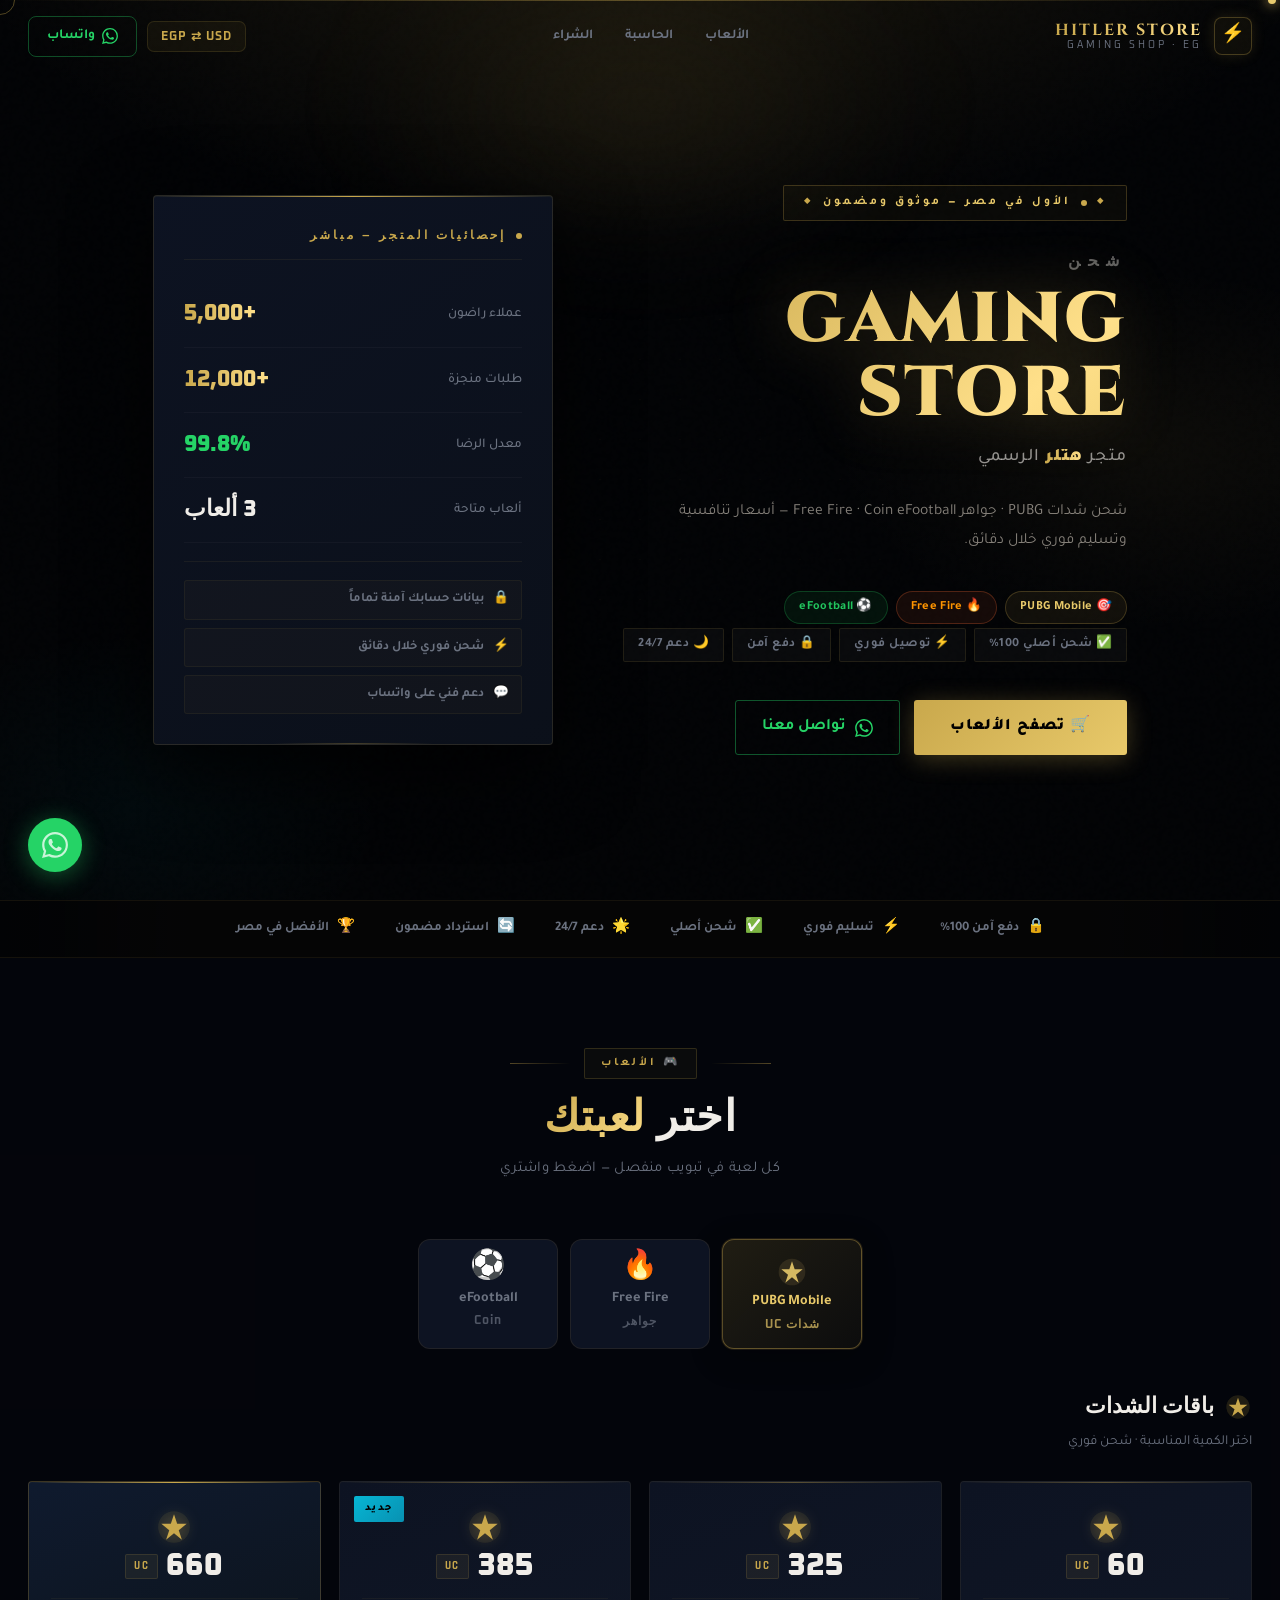
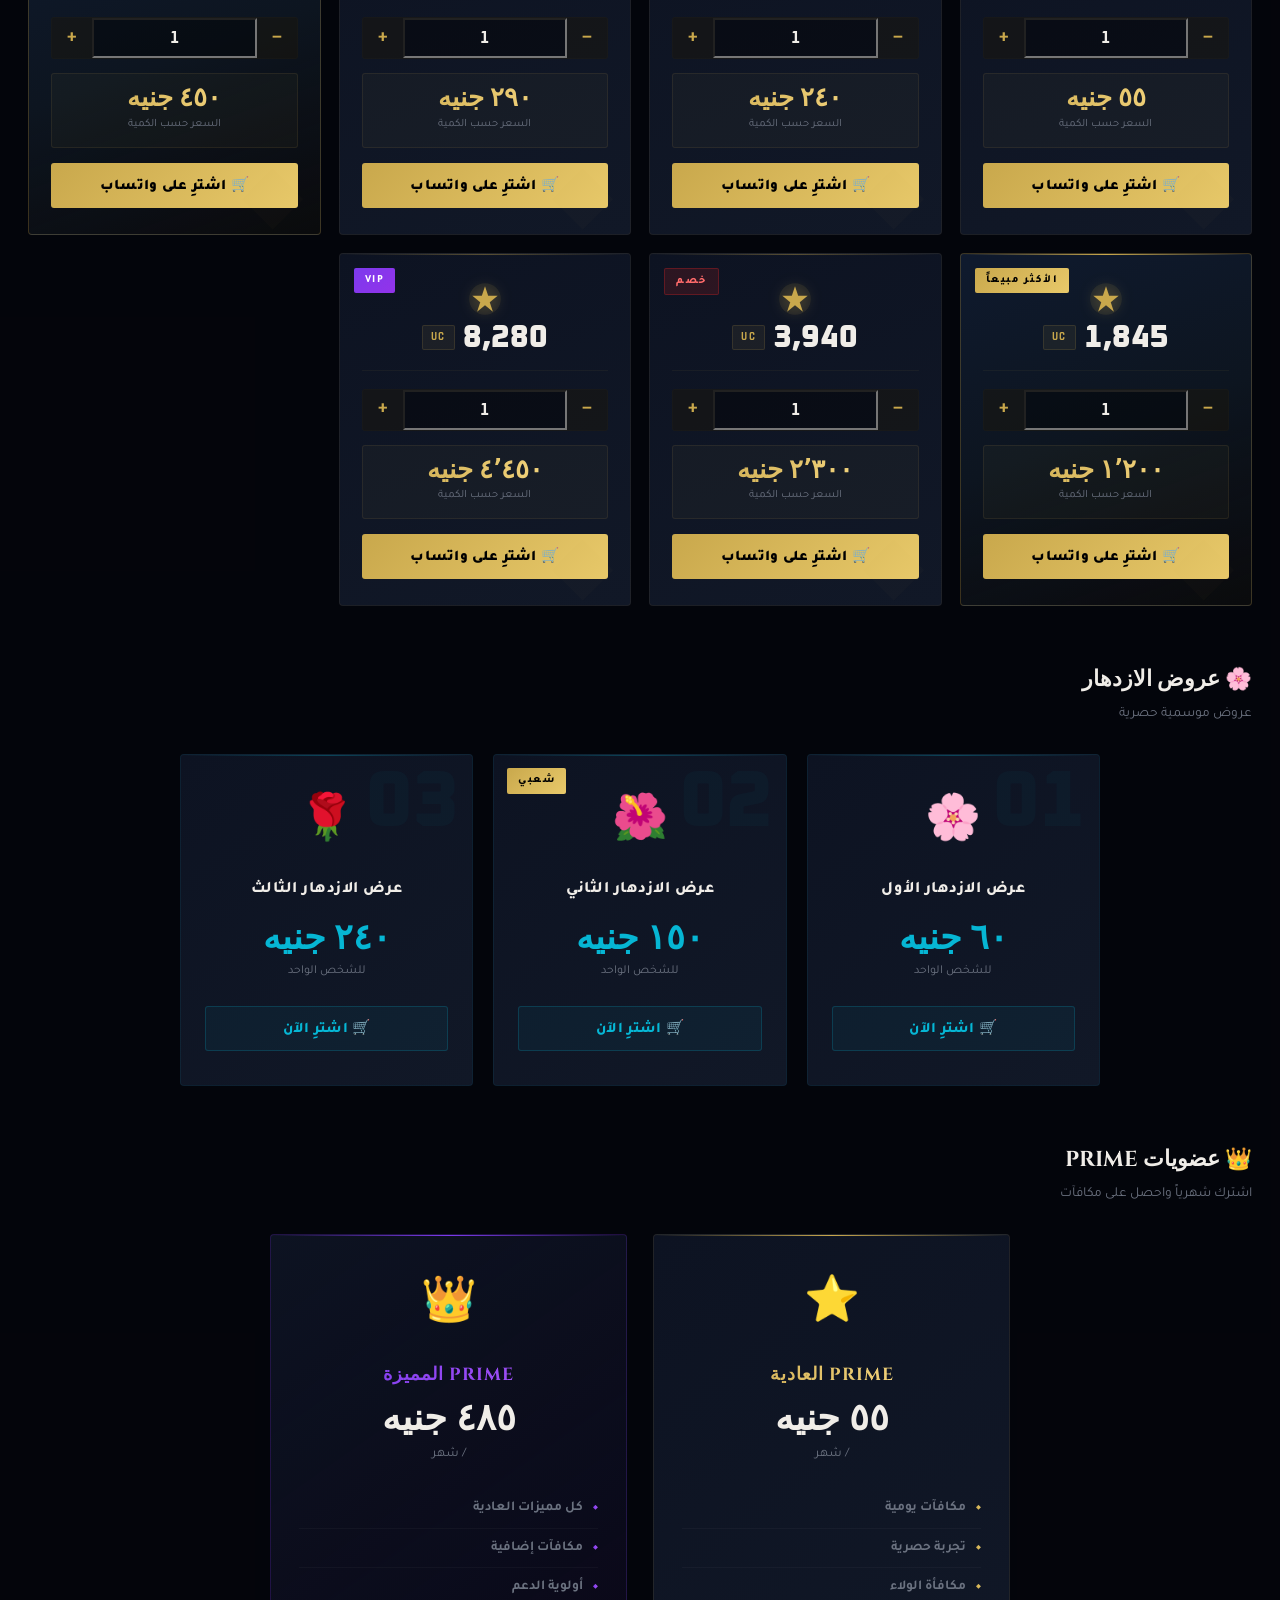
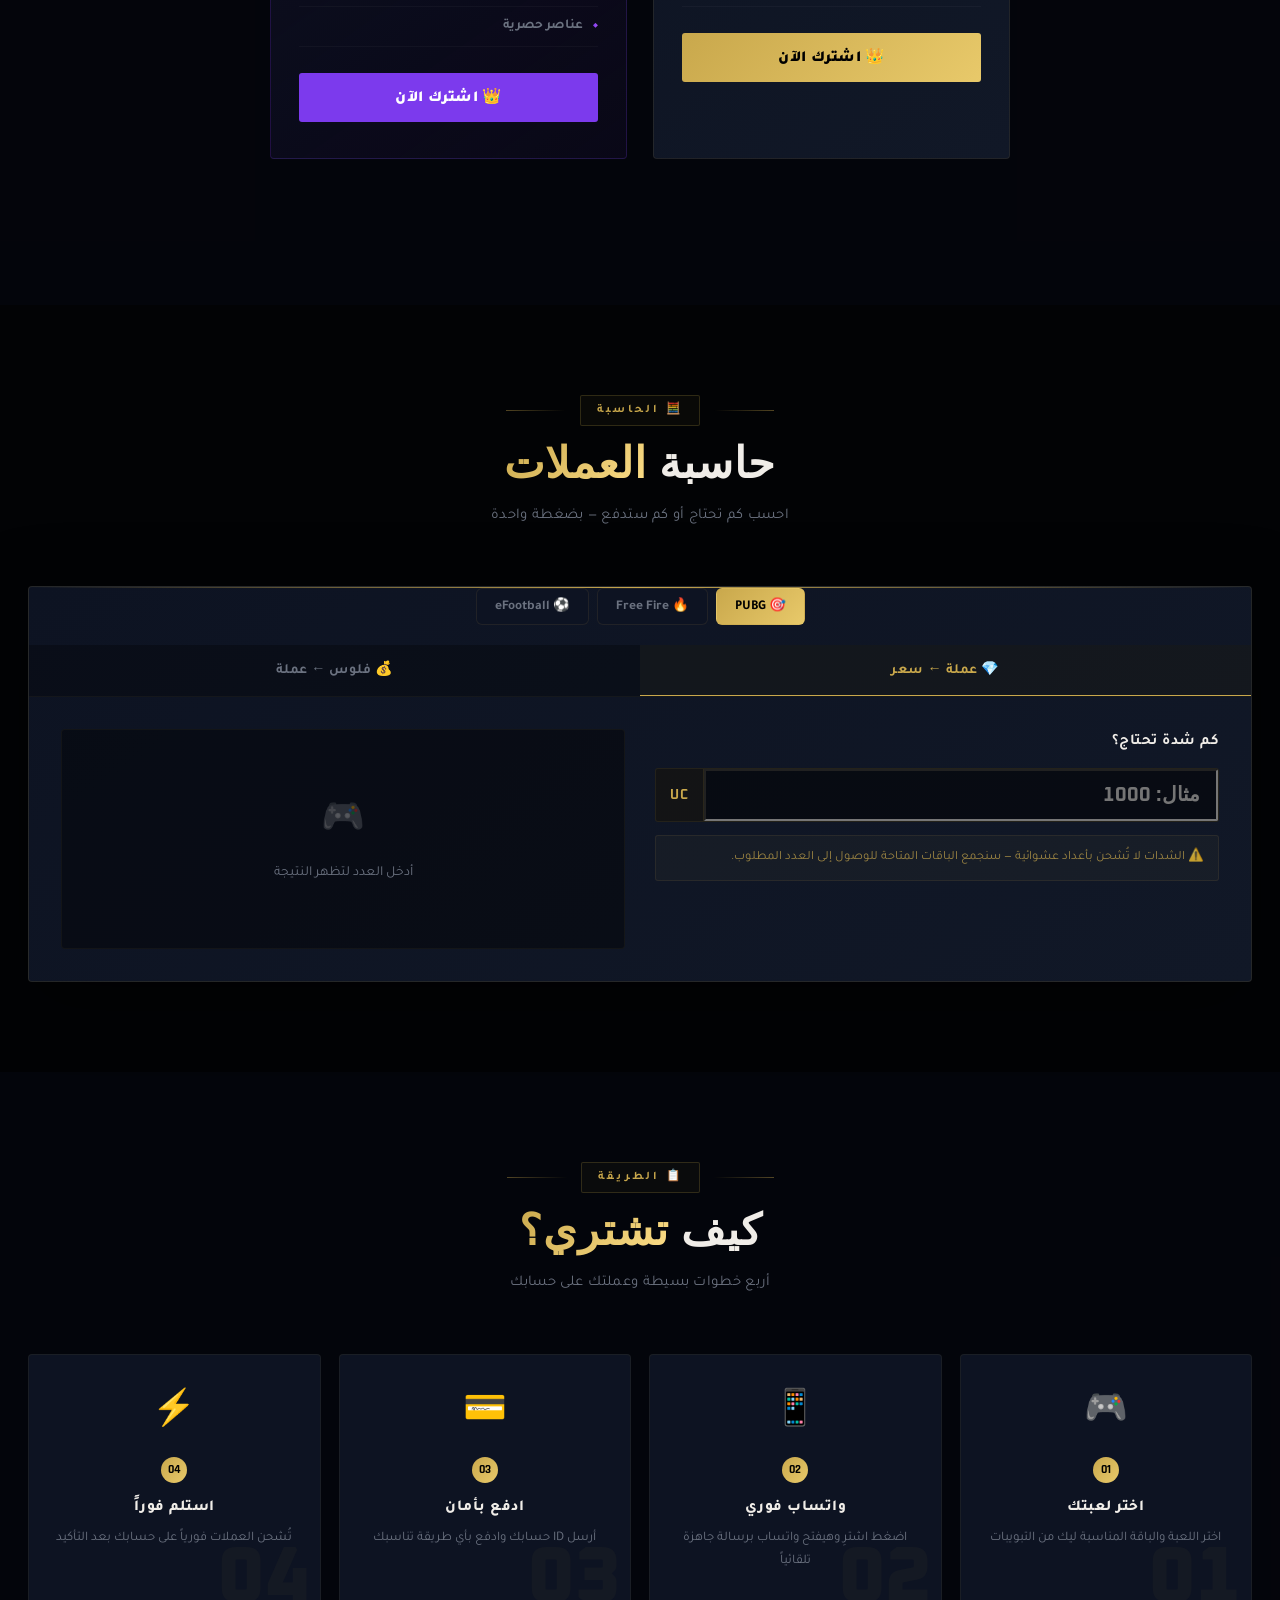
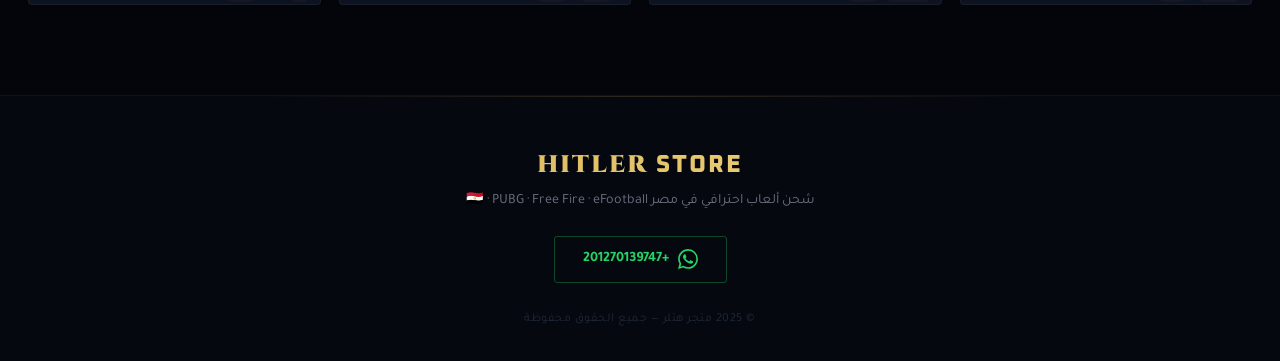
<file: index.html>
<!DOCTYPE html>
<html lang="ar" dir="rtl">
<head>
  <meta charset="UTF-8"/>
  <meta name="viewport" content="width=device-width, initial-scale=1.0"/>
  <title>متجر هتلر | شحن ألعاب — PUBG · Free Fire · eFootball</title>
  <meta name="description" content="متجر هتلر — شحن شدات PUBG، جواهر Free Fire، Coin eFootball في مصر. أسعار حصرية وشحن فوري."/>
  <meta name="keywords" content="شدات ببجي, UC pubg, شحن فري فاير, جواهر, efootball coin, شحن العاب مصر"/>
  <meta property="og:title" content="متجر هتلر | شحن ألعاب"/>
  <meta property="og:description" content="شحن فوري · أسعار حصرية · PUBG · Free Fire · eFootball"/>
  <meta name="theme-color" content="#FF6B00"/>
  <link rel="preconnect" href="https://fonts.googleapis.com"/>
  <link rel="preconnect" href="https://fonts.gstatic.com" crossorigin/>
  <link href="https://fonts.googleapis.com/css2?family=Cinzel:wght@700;900&family=Oxanium:wght@400;600;800;900&family=Tajawal:wght@300;400;500;700;900&family=Rajdhani:wght@500;600;700&display=swap" rel="stylesheet"/>
  <link rel="stylesheet" href="style.css"/>
</head>
<body>

<!-- CURSOR -->
<div id="cursor"></div>
<div id="cursor-ring"></div>

<!-- LOADER -->
<div id="loader">
  <div class="ld-inner">
    <div class="ld-logo">HITLER <em>STORE</em></div>
    <div class="ld-divider"></div>
    <div class="ld-sub">PUBG · Free Fire · eFootball</div>
    <div class="ld-bar-row">
      <div class="ld-bar"><div class="ld-fill" id="ldFill"></div></div>
      <span class="ld-pct" id="ldPct">0%</span>
    </div>
    <div class="ld-dots"><span></span><span></span><span></span></div>
  </div>
</div>

<!-- HEADER -->
<header id="hdr">
  <div class="hdr-wrap">
    <a href="#home" class="logo">
      <div class="logo-icon">⚡</div>
      <div class="logo-text">
        <span class="l1">HITLER STORE</span>
        <span class="l2">Gaming Shop · EG</span>
      </div>
    </a>
    <nav class="hdr-nav">
      <a href="#games"       onclick="closeMob()">الألعاب</a>
      <a href="#calculator"  onclick="closeMob()">الحاسبة</a>
      <a href="#how"         onclick="closeMob()">الشراء</a>
    </nav>
    <div class="hdr-right">
      <button class="btn-cur" id="curBtn">
        <span id="curLabel">EGP</span> ⇄ USD
      </button>
      <a href="https://wa.me/201270139747" target="_blank" class="btn-wa-hdr">
        <svg width="16" height="16" viewBox="0 0 24 24" fill="currentColor"><path d="M17.472 14.382c-.297-.149-1.758-.867-2.03-.967-.273-.099-.471-.148-.67.15-.197.297-.767.966-.94 1.164-.173.199-.347.223-.644.075-.297-.15-1.255-.463-2.39-1.475-.883-.788-1.48-1.761-1.653-2.059-.173-.297-.018-.458.13-.606.134-.133.298-.347.446-.52.149-.174.198-.298.298-.497.099-.198.05-.371-.025-.52-.075-.149-.669-1.612-.916-2.207-.242-.579-.487-.5-.669-.51-.173-.008-.371-.01-.57-.01-.198 0-.52.074-.792.372-.272.297-1.04 1.016-1.04 2.479 0 1.462 1.065 2.875 1.213 3.074.149.198 2.096 3.2 5.077 4.487.709.306 1.262.489 1.694.625.712.227 1.36.195 1.871.118.571-.085 1.758-.719 2.006-1.413.248-.694.248-1.289.173-1.413-.074-.124-.272-.198-.57-.347m-5.421 7.403h-.004a9.87 9.87 0 01-5.031-1.378l-.361-.214-3.741.982.998-3.648-.235-.374a9.86 9.86 0 01-1.51-5.26c.001-5.45 4.436-9.884 9.888-9.884 2.64 0 5.122 1.03 6.988 2.898a9.825 9.825 0 012.893 6.994c-.003 5.45-4.437 9.884-9.885 9.884m8.413-18.297A11.815 11.815 0 0012.05 0C5.495 0 .16 5.335.157 11.892c0 2.096.547 4.142 1.588 5.945L.057 24l6.305-1.654a11.882 11.882 0 005.683 1.448h.005c6.554 0 11.89-5.335 11.893-11.893a11.821 11.821 0 00-3.48-8.413Z"/></svg>
        واتساب
      </a>
    </div>
    <button class="burger" id="burger">☰</button>
  </div>
  <nav class="mob-nav" id="mobNav">
    <a href="#games"       onclick="closeMob()">🎮 الألعاب</a>
    <a href="#calculator"  onclick="closeMob()">🧮 الحاسبة</a>
    <a href="#how"         onclick="closeMob()">📋 الشراء</a>
    <a href="https://wa.me/201270139747" target="_blank" class="mob-wa">📱 واتساب</a>
  </nav>
</header>

<!-- HERO -->
<section class="hero" id="home">
  <div class="hero-bg">
    <div class="diamond-grid"></div>
    <div class="glow-top"></div>
    <div class="hero-line"></div>
  </div>
  <div class="hero-wrap">
    <div class="hero-left">
      <div class="hero-eyebrow"><span class="live-dot"></span>الأول في مصر — موثوق ومضمون</div>
      <h1 class="hero-h1">
        <span class="h1-sm">شحن</span>
        <span class="h1-big">GAMING<br/>STORE</span>
      </h1>
      <div class="hero-brand">متجر <strong>هتلر</strong> الرسمي</div>
      <p class="hero-desc">شحن شدات PUBG · جواهر Free Fire · Coin eFootball — أسعار تنافسية وتسليم فوري خلال دقائق.</p>
      <div class="hero-game-pills">
        <div class="gpill gpill-pubg">🎯 PUBG Mobile</div>
        <div class="gpill gpill-ff">🔥 Free Fire</div>
        <div class="gpill gpill-ef">⚽ eFootball</div>
      </div>
      <div class="hero-pills">
        <div class="pill">✅ شحن أصلي 100%</div>
        <div class="pill">⚡ توصيل فوري</div>
        <div class="pill">🔒 دفع آمن</div>
        <div class="pill">🌙 دعم 24/7</div>
      </div>
      <div class="hero-ctas">
        <a href="#games" class="cta-main">🛒 تصفح الألعاب</a>
        <a href="https://wa.me/201270139747" target="_blank" class="cta-wa">
          <svg width="18" height="18" viewBox="0 0 24 24" fill="currentColor"><path d="M17.472 14.382c-.297-.149-1.758-.867-2.03-.967-.273-.099-.471-.148-.67.15-.197.297-.767.966-.94 1.164-.173.199-.347.223-.644.075-.297-.15-1.255-.463-2.39-1.475-.883-.788-1.48-1.761-1.653-2.059-.173-.297-.018-.458.13-.606.134-.133.298-.347.446-.52.149-.174.198-.298.298-.497.099-.198.05-.371-.025-.52-.075-.149-.669-1.612-.916-2.207-.242-.579-.487-.5-.669-.51-.173-.008-.371-.01-.57-.01-.198 0-.52.074-.792.372-.272.297-1.04 1.016-1.04 2.479 0 1.462 1.065 2.875 1.213 3.074.149.198 2.096 3.2 5.077 4.487.709.306 1.262.489 1.694.625.712.227 1.36.195 1.871.118.571-.085 1.758-.719 2.006-1.413.248-.694.248-1.289.173-1.413-.074-.124-.272-.198-.57-.347m-5.421 7.403h-.004a9.87 9.87 0 01-5.031-1.378l-.361-.214-3.741.982.998-3.648-.235-.374a9.86 9.86 0 01-1.51-5.26c.001-5.45 4.436-9.884 9.888-9.884 2.64 0 5.122 1.03 6.988 2.898a9.825 9.825 0 012.893 6.994c-.003 5.45-4.437 9.884-9.885 9.884m8.413-18.297A11.815 11.815 0 0012.05 0C5.495 0 .16 5.335.157 11.892c0 2.096.547 4.142 1.588 5.945L.057 24l6.305-1.654a11.882 11.882 0 005.683 1.448h.005c6.554 0 11.89-5.335 11.893-11.893a11.821 11.821 0 00-3.48-8.413Z"/></svg>
          تواصل معنا
        </a>
      </div>
    </div>
    <div class="hero-right">
      <div class="stats-card">
        <div class="stats-head"><span class="live-dot"></span>إحصائيات المتجر — مباشر</div>
        <div class="stat-row"><span class="stat-lbl">عملاء راضون</span><span class="stat-val gold">+5,000</span></div>
        <div class="stat-row"><span class="stat-lbl">طلبات منجزة</span><span class="stat-val gold">+12,000</span></div>
        <div class="stat-row"><span class="stat-lbl">معدل الرضا</span><span class="stat-val green">99.8%</span></div>
        <div class="stat-row"><span class="stat-lbl">ألعاب متاحة</span><span class="stat-val white">3 ألعاب</span></div>
        <div class="stats-foot">
          <div class="trust-row"><span>🔒</span> بيانات حسابك آمنة تماماً</div>
          <div class="trust-row"><span>⚡</span> شحن فوري خلال دقائق</div>
          <div class="trust-row"><span>💬</span> دعم فني على واتساب</div>
        </div>
      </div>
    </div>
  </div>
</section>

<!-- TRUST BAR -->
<div class="trust-bar">
  <div class="trust-bar-wrap">
    <div class="tb"><span>🔒</span> دفع آمن 100%</div>
    <div class="tb"><span>⚡</span> تسليم فوري</div>
    <div class="tb"><span>✅</span> شحن أصلي</div>
    <div class="tb"><span>🌟</span> دعم 24/7</div>
    <div class="tb"><span>🔄</span> استرداد مضمون</div>
    <div class="tb"><span>🏆</span> الأفضل في مصر</div>
  </div>
</div>

<!-- ══ GAMES SECTION ══ -->
<section class="sec sec-alt" id="games">
  <div class="wrap">
    <div class="sec-head reveal">
      <div class="sec-ornament"><div class="sec-tag">🎮 الألعاب</div></div>
      <h2 class="sec-h2">اختر <em>لعبتك</em></h2>
      <p class="sec-sub">كل لعبة في تبويب منفصل — اضغط واشتري</p>
    </div>

    <!-- GAME TABS -->
    <div class="game-tabs reveal" id="gameTabs">
      <button class="gtab active" data-game="pubg" onclick="switchGame('pubg',this)">
        <svg class="gtab-icon" viewBox="0 0 48 48" fill="none" xmlns="http://www.w3.org/2000/svg">
          <!-- PUBG UC / شدة شكل مخصص -->
          <circle cx="24" cy="24" r="20" fill="currentColor" opacity="0.12"/>
          <polygon points="24,8 28,20 40,20 30,28 34,40 24,32 14,40 18,28 8,20 20,20" fill="currentColor" opacity="0.9"/>
        </svg>
        <span>PUBG Mobile</span>
        <small>شدات UC</small>
      </button>
      <button class="gtab" data-game="freefire" onclick="switchGame('freefire',this)">
        <span class="gtab-emoji">🔥</span>
        <span>Free Fire</span>
        <small>جواهر</small>
      </button>
      <button class="gtab" data-game="efootball" onclick="switchGame('efootball',this)">
        <span class="gtab-emoji">⚽</span>
        <span>eFootball</span>
        <small>Coin</small>
      </button>
    </div>

    <!-- PUBG PANEL -->
    <div class="game-panel" id="panel-pubg">
      <!-- UC Packages -->
      <div class="panel-section">
        <div class="panel-sec-head">
          <div class="panel-sec-title">
            <!-- شدة ببجي SVG -->
            <svg width="28" height="28" viewBox="0 0 48 48" fill="none">
              <circle cx="24" cy="24" r="20" fill="#C9A84C" opacity="0.15"/>
              <polygon points="24,8 28,20 40,20 30,28 34,40 24,32 14,40 18,28 8,20 20,20" fill="#C9A84C"/>
            </svg>
            باقات الشدات
          </div>
          <div class="panel-sec-sub">اختر الكمية المناسبة · شحن فوري</div>
        </div>
        <div class="pkg-grid" id="grid-pubg-uc"></div>
      </div>

      <!-- Prosperity -->
      <div class="panel-section">
        <div class="panel-sec-head">
          <div class="panel-sec-title">🌸 عروض الازدهار</div>
          <div class="panel-sec-sub">عروض موسمية حصرية</div>
        </div>
        <div class="pros-grid" id="grid-pubg-pros"></div>
      </div>

      <!-- Memberships -->
      <div class="panel-section">
        <div class="panel-sec-head">
          <div class="panel-sec-title">👑 عضويات PRIME</div>
          <div class="panel-sec-sub">اشترك شهرياً واحصل على مكافآت</div>
        </div>
        <div class="mem-grid" id="grid-pubg-mem"></div>
      </div>
    </div>

    <!-- FREE FIRE PANEL -->
    <div class="game-panel hidden" id="panel-freefire">
      <div class="panel-section">
        <div class="panel-sec-head">
          <div class="panel-sec-title">💎 باقات الجواهر</div>
          <div class="panel-sec-sub">جواهر فري فاير · شحن فوري</div>
        </div>
        <div class="pkg-grid" id="grid-ff-uc"></div>
      </div>
    </div>

    <!-- EFOOTBALL PANEL -->
    <div class="game-panel hidden" id="panel-efootball">
      <!-- Special Batistuta -->
      <div class="panel-section" id="ef-special-wrap"></div>

      <div class="panel-section">
        <div class="panel-sec-head">
          <div class="panel-sec-title">🪙 باقات Coin</div>
          <div class="panel-sec-sub" id="ef-charge-note">الشحن عبر Konami ID</div>
        </div>
        <div class="pkg-grid" id="grid-ef-uc"></div>
      </div>
    </div>

  </div>
</section>

<!-- ══ CALCULATOR ══ -->
<section class="sec" id="calculator">
  <div class="wrap">
    <div class="sec-head reveal">
      <div class="sec-ornament"><div class="sec-tag">🧮 الحاسبة</div></div>
      <h2 class="sec-h2">حاسبة <em>العملات</em></h2>
      <p class="sec-sub">احسب كم تحتاج أو كم ستدفع — بضغطة واحدة</p>
    </div>

    <div class="calc-card reveal">

      <!-- Game selector for calculator -->
      <div class="calc-game-sel">
        <button class="cgs active" data-cg="pubg"     onclick="setCalcGame('pubg',this)">🎯 PUBG</button>
        <button class="cgs"        data-cg="freefire"  onclick="setCalcGame('freefire',this)">🔥 Free Fire</button>
        <button class="cgs"        data-cg="efootball" onclick="setCalcGame('efootball',this)">⚽ eFootball</button>
      </div>

      <!-- Mode Tabs -->
      <div class="calc-tabs">
        <button class="calc-tab active" id="tabUC"    onclick="switchTab('uc')">
          💎 عملة ← سعر
        </button>
        <button class="calc-tab"        id="tabMoney" onclick="switchTab('money')">
          💰 فلوس ← عملة
        </button>
      </div>

      <!-- Panel UC → Price -->
      <div class="calc-panel" id="panelUC">
        <div class="calc-inner">
          <div class="calc-left">
            <label class="calc-label" id="calc-lbl-uc">كم شدة تحتاج؟</label>
            <div class="calc-field">
              <input type="number" id="inpUC" class="calc-input" placeholder="مثال: 1000" min="1" max="99999" oninput="calcUC()"/>
              <span class="calc-unit" id="calc-unit-uc">UC</span>
            </div>
            <p class="calc-note">⚠️ الشدات لا تُشحن بأعداد عشوائية — سنجمع الباقات المتاحة للوصول إلى العدد المطلوب.</p>
          </div>
          <div class="calc-result" id="resUC">
            <div class="calc-placeholder"><span>🎮</span><span>أدخل العدد لتظهر النتيجة</span></div>
          </div>
        </div>
      </div>

      <!-- Panel Money → UC -->
      <div class="calc-panel hidden" id="panelMoney">
        <div class="calc-inner">
          <div class="calc-left">
            <label class="calc-label">💰 كم معك من الجنيهات؟</label>
            <div class="calc-field">
              <input type="number" id="inpMoney" class="calc-input" placeholder="مثال: 500" min="1" oninput="calcMoney()"/>
              <span class="calc-unit">جنيه</span>
            </div>
            <p class="calc-note">💡 سنعرض أفضل تشكيلة باقات تناسب ميزانيتك وتعطيك أكبر عدد من العملات.</p>
          </div>
          <div class="calc-result" id="resMoney">
            <div class="calc-placeholder"><span>💰</span><span>أدخل المبلغ لتظهر النتيجة</span></div>
          </div>
        </div>
      </div>

    </div>
  </div>
</section>

<!-- HOW TO BUY -->
<section class="sec sec-alt" id="how">
  <div class="wrap">
    <div class="sec-head reveal">
      <div class="sec-ornament"><div class="sec-tag">📋 الطريقة</div></div>
      <h2 class="sec-h2">كيف <em>تشتري؟</em></h2>
      <p class="sec-sub">أربع خطوات بسيطة وعملتك على حسابك</p>
    </div>
    <div class="steps-grid" id="stepsGrid"></div>
  </div>
</section>

<!-- FOOTER -->
<footer class="footer">
  <div class="wrap footer-inner">
    <div class="footer-logo">HITLER <em>STORE</em></div>
    <p class="footer-desc">شحن ألعاب احترافي في مصر 🇪🇬 · PUBG · Free Fire · eFootball</p>
    <a href="https://wa.me/201270139747" target="_blank" class="footer-wa">
      <svg width="20" height="20" viewBox="0 0 24 24" fill="currentColor"><path d="M17.472 14.382c-.297-.149-1.758-.867-2.03-.967-.273-.099-.471-.148-.67.15-.197.297-.767.966-.94 1.164-.173.199-.347.223-.644.075-.297-.15-1.255-.463-2.39-1.475-.883-.788-1.48-1.761-1.653-2.059-.173-.297-.018-.458.13-.606.134-.133.298-.347.446-.52.149-.174.198-.298.298-.497.099-.198.05-.371-.025-.52-.075-.149-.669-1.612-.916-2.207-.242-.579-.487-.5-.669-.51-.173-.008-.371-.01-.57-.01-.198 0-.52.074-.792.372-.272.297-1.04 1.016-1.04 2.479 0 1.462 1.065 2.875 1.213 3.074.149.198 2.096 3.2 5.077 4.487.709.306 1.262.489 1.694.625.712.227 1.36.195 1.871.118.571-.085 1.758-.719 2.006-1.413.248-.694.248-1.289.173-1.413-.074-.124-.272-.198-.57-.347m-5.421 7.403h-.004a9.87 9.87 0 01-5.031-1.378l-.361-.214-3.741.982.998-3.648-.235-.374a9.86 9.86 0 01-1.51-5.26c.001-5.45 4.436-9.884 9.888-9.884 2.64 0 5.122 1.03 6.988 2.898a9.825 9.825 0 012.893 6.994c-.003 5.45-4.437 9.884-9.885 9.884m8.413-18.297A11.815 11.815 0 0012.05 0C5.495 0 .16 5.335.157 11.892c0 2.096.547 4.142 1.588 5.945L.057 24l6.305-1.654a11.882 11.882 0 005.683 1.448h.005c6.554 0 11.89-5.335 11.893-11.893a11.821 11.821 0 00-3.48-8.413Z"/></svg>
      +201270139747
    </a>
    <p class="footer-copy">© 2025 متجر هتلر — جميع الحقوق محفوظة</p>
  </div>
</footer>

<!-- WA FLOAT -->
<a href="https://wa.me/201270139747" target="_blank" class="wa-float" title="تواصل على واتساب">
  <span class="wa-ring"></span>
  <svg width="26" height="26" viewBox="0 0 24 24" fill="white"><path d="M17.472 14.382c-.297-.149-1.758-.867-2.03-.967-.273-.099-.471-.148-.67.15-.197.297-.767.966-.94 1.164-.173.199-.347.223-.644.075-.297-.15-1.255-.463-2.39-1.475-.883-.788-1.48-1.761-1.653-2.059-.173-.297-.018-.458.13-.606.134-.133.298-.347.446-.52.149-.174.198-.298.298-.497.099-.198.05-.371-.025-.52-.075-.149-.669-1.612-.916-2.207-.242-.579-.487-.5-.669-.51-.173-.008-.371-.01-.57-.01-.198 0-.52.074-.792.372-.272.297-1.04 1.016-1.04 2.479 0 1.462 1.065 2.875 1.213 3.074.149.198 2.096 3.2 5.077 4.487.709.306 1.262.489 1.694.625.712.227 1.36.195 1.871.118.571-.085 1.758-.719 2.006-1.413.248-.694.248-1.289.173-1.413-.074-.124-.272-.198-.57-.347m-5.421 7.403h-.004a9.87 9.87 0 01-5.031-1.378l-.361-.214-3.741.982.998-3.648-.235-.374a9.86 9.86 0 01-1.51-5.26c.001-5.45 4.436-9.884 9.888-9.884 2.64 0 5.122 1.03 6.988 2.898a9.825 9.825 0 012.893 6.994c-.003 5.45-4.437 9.884-9.885 9.884m8.413-18.297A11.815 11.815 0 0012.05 0C5.495 0 .16 5.335.157 11.892c0 2.096.547 4.142 1.588 5.945L.057 24l6.305-1.654a11.882 11.882 0 005.683 1.448h.005c6.554 0 11.89-5.335 11.893-11.893a11.821 11.821 0 00-3.48-8.413Z"/></svg>
</a>

<!-- LIVE POPUPS -->
<div id="live-pop"></div>

<script src="app.js"></script>
</body>
</html>
</file>
<file: style.css>
/* ══════════════════════════════════════════════════
   متجر هتلر — style.css  v5 PREMIUM
   Dark Gold Luxury × Arabic Gaming
══════════════════════════════════════════════════ */

@import url('https://fonts.googleapis.com/css2?family=Cinzel:wght@700;900&family=Tajawal:wght@300;400;500;700;900&family=Rajdhani:wght@500;600;700&family=Oxanium:wght@400;600;800;900&display=swap');

:root {
  --black:   #020305;
  --deep:    #060810;
  --dark:    #0a0e18;
  --card:    #0d1322;
  --card2:   #111827;
  --gold:    #C9A84C;
  --gold2:   #E8C96A;
  --gold3:   #FFE08A;
  --amber:   #F59E0B;
  --orange:  #E8722A;
  --red:     #DC2626;
  --cyan:    #06B6D4;
  --green:   #25D366;
  --purple:  #7C3AED;
  --white:   #F0EDE8;
  --muted:   #6B7280;
  --dim:     #1F2937;
  --border:  rgba(201,168,76,.15);
  --borderW: rgba(255,255,255,.05);
  --font-d:  'Oxanium', monospace;
  --font-ar: 'Tajawal', sans-serif;
  --font-en: 'Rajdhani', sans-serif;
  --font-lx: 'Cinzel', serif;
  --r:  16px;
  --rs: 10px;
  --t:  0.3s cubic-bezier(.4,0,.2,1);
  --t2: 0.5s cubic-bezier(.175,.885,.32,1.275);
}

*,*::before,*::after{box-sizing:border-box;margin:0;padding:0}
html{scroll-behavior:smooth}
body{
  font-family:var(--font-ar);
  background:var(--black);
  color:var(--white);
  overflow-x:hidden;
  cursor:none;
  line-height:1.65;
}
a{text-decoration:none;color:inherit;cursor:none}
ul{list-style:none}
img{display:block;max-width:100%}
button{cursor:none;font-family:var(--font-ar);border:none}
input{font-family:var(--font-ar)}

::-webkit-scrollbar{width:4px}
::-webkit-scrollbar-track{background:var(--deep)}
::-webkit-scrollbar-thumb{background:linear-gradient(180deg,var(--gold),var(--amber));border-radius:2px}

/* Grain overlay */
body::after{
  content:'';position:fixed;inset:0;z-index:0;
  background-image:url("data:image/svg+xml,%3Csvg viewBox='0 0 200 200' xmlns='http://www.w3.org/2000/svg'%3E%3Cfilter id='n'%3E%3CfeTurbulence type='fractalNoise' baseFrequency='.85' numOctaves='4' stitchTiles='stitch'/%3E%3C/filter%3E%3Crect width='100%25' height='100%25' filter='url(%23n)' opacity='.025'/%3E%3C/svg%3E");
  pointer-events:none;opacity:.6;
}

.wrap{max-width:1280px;margin:0 auto;padding:0 28px}

/* ── CURSOR ── */
#cursor{
  position:fixed;width:8px;height:8px;
  background:var(--gold2);border-radius:50%;
  pointer-events:none;z-index:99999;
  transform:translate(-50%,-50%);
  box-shadow:0 0 12px var(--gold2),0 0 28px rgba(201,168,76,.4);
  mix-blend-mode:screen;
  transition:width .2s,height .2s,background .2s;
}
#cursor-ring{
  position:fixed;width:30px;height:30px;
  border:1px solid rgba(201,168,76,.4);
  border-radius:50%;pointer-events:none;z-index:99998;
  transform:translate(-50%,-50%);
  transition:width .25s,height .25s,border-color .2s;
}
#cursor.big{width:16px;height:16px;background:var(--gold3)}
#cursor-ring.big{width:46px;height:46px;border-color:rgba(201,168,76,.55)}

/* ── LOADER ── */
#loader{
  position:fixed;inset:0;z-index:9999;
  background:var(--black);
  display:flex;align-items:center;justify-content:center;
  transition:opacity .8s ease,visibility .8s ease;
}
#loader.out{opacity:0;visibility:hidden;pointer-events:none}
.ld-inner{text-align:center;display:flex;flex-direction:column;align-items:center;gap:20px}
.ld-logo{
  font-family:var(--font-lx);font-size:2.4rem;font-weight:900;letter-spacing:4px;
  background:linear-gradient(135deg,var(--gold) 0%,var(--gold3) 50%,var(--gold) 100%);
  -webkit-background-clip:text;-webkit-text-fill-color:transparent;background-clip:text;
  filter:drop-shadow(0 0 20px rgba(201,168,76,.6));
  animation:goldShimmer 2s linear infinite;
}
.ld-logo em{font-style:normal;font-family:var(--font-d)}
.ld-divider{
  width:80px;height:1px;
  background:linear-gradient(90deg,transparent,var(--gold),transparent);
}
.ld-sub{font-size:.75rem;color:var(--muted);letter-spacing:5px;text-transform:uppercase;font-family:var(--font-en)}
.ld-bar-row{display:flex;align-items:center;gap:14px}
.ld-bar{width:200px;height:1px;background:rgba(201,168,76,.1);border-radius:1px;overflow:hidden}
.ld-fill{height:100%;width:0%;background:linear-gradient(90deg,var(--gold),var(--gold3));border-radius:1px;box-shadow:0 0 8px var(--gold);transition:width .1s linear}
.ld-pct{font-family:var(--font-d);font-size:.75rem;color:var(--gold);min-width:36px}
.ld-dots{display:flex;gap:10px}
.ld-dots span{width:5px;height:5px;background:var(--gold);border-radius:50%;animation:dotBounce .9s ease-in-out infinite}
.ld-dots span:nth-child(2){animation-delay:.15s;background:var(--gold2)}
.ld-dots span:nth-child(3){animation-delay:.3s}

/* ── HEADER ── */
#hdr{position:fixed;top:0;left:0;right:0;z-index:1000;transition:var(--t)}
#hdr.stuck{
  background:rgba(2,3,5,.97);
  backdrop-filter:blur(28px) saturate(1.6);
  border-bottom:1px solid rgba(201,168,76,.08);
  box-shadow:0 4px 48px rgba(0,0,0,.8);
}
.hdr-wrap{
  max-width:1280px;margin:0 auto;padding:16px 28px;
  display:flex;align-items:center;gap:20px;
}
.logo{
  display:flex;align-items:center;gap:12px;
  color:var(--white);letter-spacing:1px;white-space:nowrap;
}
.logo-icon{
  width:38px;height:38px;
  border:1px solid rgba(201,168,76,.3);
  border-radius:8px;display:flex;align-items:center;justify-content:center;
  background:rgba(201,168,76,.06);
  font-size:1.2rem;
  box-shadow:0 0 14px rgba(201,168,76,.15);
  flex-shrink:0;
}
.logo-text{display:flex;flex-direction:column;line-height:1.1}
.logo-text .l1{font-family:var(--font-lx);font-size:1rem;font-weight:700;letter-spacing:2px;
  background:linear-gradient(90deg,var(--gold),var(--gold3));
  -webkit-background-clip:text;-webkit-text-fill-color:transparent;background-clip:text;}
.logo-text .l2{font-family:var(--font-d);font-size:.62rem;color:var(--muted);letter-spacing:3px;text-transform:uppercase}

.hdr-nav{display:flex;gap:0;margin:0 auto}
.hdr-nav a{
  padding:8px 16px;border-radius:6px;
  font-weight:600;font-size:.84rem;color:var(--muted);
  transition:var(--t);position:relative;
}
.hdr-nav a::after{
  content:'';position:absolute;bottom:4px;left:50%;right:50%;
  height:1px;background:var(--gold);
  transition:left .25s ease, right .25s ease;
}
.hdr-nav a:hover{color:var(--gold)}
.hdr-nav a:hover::after{left:16px;right:16px}

.hdr-right{display:flex;align-items:center;gap:10px}
.btn-cur{
  background:rgba(201,168,76,.06);border:1px solid rgba(201,168,76,.15);
  color:var(--gold);padding:7px 13px;border-radius:7px;
  font-family:var(--font-d);font-size:.72rem;font-weight:700;
  letter-spacing:1px;transition:var(--t);white-space:nowrap;
}
.btn-cur:hover{background:rgba(201,168,76,.15);border-color:var(--gold)}
.btn-wa-hdr{
  display:flex;align-items:center;gap:7px;
  background:transparent;border:1px solid rgba(37,211,102,.35);
  color:var(--green);padding:8px 18px;border-radius:8px;
  font-weight:700;font-size:.86rem;
  transition:var(--t);white-space:nowrap;
}
.btn-wa-hdr:hover{background:var(--green);color:#fff;transform:translateY(-2px);box-shadow:0 4px 20px rgba(37,211,102,.3)}
.burger{display:none;background:none;color:var(--gold);font-size:1.4rem;padding:4px;transition:var(--t)}
.mob-nav{
  display:none;flex-direction:column;
  background:rgba(6,8,16,.98);backdrop-filter:blur(24px);
  border-top:1px solid rgba(201,168,76,.08);
  padding:12px 28px 20px;
}
.mob-nav a{
  padding:11px 0;font-weight:700;font-size:.94rem;color:var(--muted);
  border-bottom:1px solid rgba(255,255,255,.04);transition:var(--t);
}
.mob-nav a:hover{color:var(--gold);padding-right:8px}
.mob-nav .mob-wa{color:var(--green);font-weight:800;border:none;margin-top:8px}
.mob-nav.open{display:flex}

/* ── HERO ── */
.hero{
  min-height:100vh;display:flex;align-items:center;
  padding:130px 0 90px;position:relative;overflow:hidden;
}
.hero-bg{position:absolute;inset:0;z-index:0}
.hero-bg::before{
  content:'';position:absolute;inset:0;
  background:
    radial-gradient(ellipse 90% 60% at 50% -10%,rgba(201,168,76,.12) 0%,transparent 60%),
    radial-gradient(ellipse 50% 40% at 90% 50%,rgba(201,168,76,.05) 0%,transparent 50%),
    radial-gradient(ellipse 40% 40% at 10% 90%,rgba(6,182,212,.04) 0%,transparent 50%),
    var(--black);
}
.diamond-grid{
  position:absolute;inset:0;
  background-image:
    linear-gradient(45deg, rgba(201,168,76,.03) 1px, transparent 1px),
    linear-gradient(-45deg, rgba(201,168,76,.03) 1px, transparent 1px);
  background-size:40px 40px;
  mask-image:radial-gradient(ellipse 85% 85% at 50% 50%,black 15%,transparent 75%);
}
.glow-top{
  position:absolute;top:-5%;left:50%;transform:translateX(-50%);
  width:600px;height:300px;
  background:radial-gradient(ellipse,rgba(201,168,76,.1) 0%,transparent 70%);
  filter:blur(60px);pointer-events:none;
  animation:breathe 6s ease-in-out infinite;
}
.hero-line{
  position:absolute;top:0;left:0;right:0;height:1px;
  background:linear-gradient(90deg,transparent,rgba(201,168,76,.4),transparent);
}

.hero-wrap{
  position:relative;z-index:2;
  max-width:1280px;margin:0 auto;padding:0 28px;
  display:grid;grid-template-columns:1fr 400px;gap:70px;align-items:center;
}
.hero-eyebrow{
  display:inline-flex;align-items:center;gap:10px;
  border:1px solid rgba(201,168,76,.25);
  color:var(--gold2);padding:7px 20px;border-radius:2px;
  font-size:.74rem;font-weight:700;letter-spacing:3px;text-transform:uppercase;
  margin-bottom:28px;animation:fadeUp .6s ease both;
  position:relative;
  background:rgba(201,168,76,.04);
}
.hero-eyebrow::before,.hero-eyebrow::after{
  content:'◆';font-size:.5rem;color:var(--gold);
}
.live-dot{
  width:6px;height:6px;background:var(--gold);border-radius:50%;
  animation:blink 1.5s ease-in-out infinite;flex-shrink:0;
}
.hero-h1{margin-bottom:12px;animation:fadeUp .7s .1s ease both}
.h1-sm{
  display:block;color:rgba(240,237,232,.4);
  font-size:1rem;font-family:var(--font-en);font-weight:600;
  letter-spacing:8px;text-transform:uppercase;margin-bottom:8px;
}
.h1-big{
  display:block;font-family:var(--font-lx);font-weight:900;
  font-size:clamp(3rem,5.5vw,5rem);line-height:1.05;
  background:linear-gradient(135deg,var(--gold) 0%,var(--gold3) 45%,var(--gold2) 70%,var(--gold) 100%);
  background-size:200% 100%;
  -webkit-background-clip:text;-webkit-text-fill-color:transparent;background-clip:text;
  filter:drop-shadow(0 0 30px rgba(201,168,76,.3));
  letter-spacing:2px;animation:goldShimmer 3s linear infinite;
}
.hero-brand{
  font-size:1.1rem;font-weight:500;color:rgba(240,237,232,.6);
  margin-bottom:26px;animation:fadeUp .7s .2s ease both;
  letter-spacing:1px;
}
.hero-brand strong{
  background:linear-gradient(90deg,var(--gold),var(--gold3));
  -webkit-background-clip:text;-webkit-text-fill-color:transparent;background-clip:text;
  font-weight:900;
}
.hero-desc{
  font-size:.97rem;color:rgba(176,170,160,.75);
  line-height:1.9;max-width:480px;margin-bottom:34px;
  animation:fadeUp .7s .3s ease both;
}
.hero-pills{
  display:flex;flex-wrap:wrap;gap:8px;margin-bottom:38px;
  animation:fadeUp .7s .4s ease both;
}
.pill{
  background:rgba(255,255,255,.03);border:1px solid rgba(201,168,76,.12);
  padding:6px 14px;border-radius:2px;
  font-size:.79rem;font-weight:600;color:var(--muted);transition:var(--t);
  letter-spacing:.5px;
}
.pill:hover{border-color:var(--gold);color:var(--gold)}
.hero-ctas{display:flex;gap:14px;flex-wrap:wrap;animation:fadeUp .7s .5s ease both}
.cta-main{
  display:inline-flex;align-items:center;gap:10px;
  background:linear-gradient(135deg,var(--gold),var(--gold2));
  color:#000;padding:14px 36px;border-radius:3px;
  font-weight:900;font-size:1rem;letter-spacing:1px;
  box-shadow:0 4px 24px rgba(201,168,76,.3),0 0 0 0 rgba(201,168,76,.2);
  transition:var(--t);animation:ctaPulse 3s ease-in-out infinite;
}
.cta-main:hover{transform:translateY(-3px);box-shadow:0 8px 36px rgba(201,168,76,.5)}
.cta-wa{
  display:inline-flex;align-items:center;gap:9px;
  background:transparent;border:1px solid rgba(37,211,102,.4);
  color:var(--green);padding:13px 26px;border-radius:3px;
  font-weight:700;font-size:1rem;transition:var(--t);
}
.cta-wa:hover{background:var(--green);color:#fff;border-color:var(--green);transform:translateY(-3px)}

/* Stats Card */
.hero-right{animation:fadeUp .8s .35s ease both}
.stats-card{
  background:linear-gradient(145deg,rgba(13,19,34,.99),rgba(11,16,26,.99));
  border:1px solid rgba(201,168,76,.15);border-radius:4px;padding:30px;
  position:relative;overflow:hidden;
  box-shadow:0 24px 80px rgba(0,0,0,.7),inset 0 1px 0 rgba(201,168,76,.05);
}
.stats-card::before{
  content:'';position:absolute;top:0;left:0;right:0;height:1px;
  background:linear-gradient(90deg,transparent,var(--gold),transparent);
}
.stats-card::after{
  content:'';position:absolute;bottom:0;left:30%;right:30%;height:1px;
  background:linear-gradient(90deg,transparent,rgba(201,168,76,.3),transparent);
}
.stats-head{
  display:flex;align-items:center;gap:10px;
  font-family:var(--font-en);font-size:.72rem;font-weight:700;
  color:var(--gold);letter-spacing:3px;text-transform:uppercase;
  margin-bottom:22px;padding-bottom:14px;
  border-bottom:1px solid rgba(201,168,76,.08);
}
.stat-row{
  display:flex;justify-content:space-between;align-items:center;
  padding:13px 0;border-bottom:1px solid rgba(255,255,255,.03);
}
.stat-row:last-of-type{border-bottom:none}
.stat-lbl{font-size:.84rem;color:var(--muted);font-weight:500}
.stat-val{font-family:var(--font-d);font-size:1.45rem;font-weight:900}
.stat-val.gold{background:linear-gradient(90deg,var(--gold),var(--gold3));-webkit-background-clip:text;-webkit-text-fill-color:transparent;background-clip:text}
.stat-val.green{color:var(--green)}
.stat-val.white{color:var(--white)}
.stat-val.cyan{color:var(--cyan)}
.stats-foot{
  margin-top:18px;padding-top:18px;
  border-top:1px solid rgba(201,168,76,.08);
  display:flex;flex-direction:column;gap:8px;
}
.trust-row{
  display:flex;align-items:center;gap:9px;
  padding:8px 12px;border-radius:3px;
  border:1px solid rgba(201,168,76,.07);
  background:rgba(201,168,76,.03);
  font-size:.8rem;color:var(--muted);font-weight:600;
}

/* ── TRUST BAR ── */
.trust-bar{
  background:rgba(201,168,76,.02);
  border-top:1px solid rgba(201,168,76,.08);
  border-bottom:1px solid rgba(201,168,76,.08);
  padding:16px 0;position:relative;z-index:2;
  overflow:hidden;
}
.trust-bar::before{
  content:'';position:absolute;inset:0;
  background:linear-gradient(90deg,var(--black),transparent 15%,transparent 85%,var(--black));
  z-index:2;pointer-events:none;
}
.trust-bar-wrap{
  max-width:1280px;margin:0 auto;padding:0 28px;
  display:flex;align-items:center;justify-content:center;
  gap:40px;flex-wrap:wrap;
}
.tb{display:flex;align-items:center;gap:8px;font-size:.82rem;font-weight:600;color:var(--muted);transition:var(--t)}
.tb span{color:var(--gold);font-size:.9rem}
.tb:hover{color:var(--gold)}

/* ── SECTIONS ── */
.sec{padding:90px 0;position:relative;z-index:1}
.sec-alt{background:rgba(6,8,16,.6)}
.sec-head{text-align:center;margin-bottom:58px}
.sec-ornament{
  display:flex;align-items:center;justify-content:center;gap:14px;
  margin-bottom:14px;
}
.sec-ornament::before,.sec-ornament::after{
  content:'';flex:1;max-width:60px;height:1px;
  background:linear-gradient(90deg,transparent,rgba(201,168,76,.4));
}
.sec-ornament::after{
  background:linear-gradient(90deg,rgba(201,168,76,.4),transparent);
}
.sec-tag{
  display:inline-flex;align-items:center;gap:7px;
  border:1px solid rgba(201,168,76,.2);
  color:var(--gold);padding:5px 16px;border-radius:2px;
  font-size:.72rem;font-weight:700;letter-spacing:3px;text-transform:uppercase;
  background:rgba(201,168,76,.04);
}
.sec-h2{
  font-family:var(--font-lx);
  font-size:clamp(1.9rem,3.5vw,2.7rem);font-weight:900;
  color:var(--white);margin-bottom:12px;line-height:1.2;
  letter-spacing:1px;
}
.sec-h2 em{
  font-style:normal;
  background:linear-gradient(135deg,var(--gold),var(--gold3));
  -webkit-background-clip:text;-webkit-text-fill-color:transparent;background-clip:text;
}
.sec-sub{color:var(--muted);font-size:.93rem;letter-spacing:.3px}

/* ══ UC CALCULATOR ══ */
.calc-card{
  background:linear-gradient(145deg,var(--card),var(--card2));
  border:1px solid rgba(201,168,76,.12);border-radius:4px;overflow:hidden;
  box-shadow:0 20px 70px rgba(0,0,0,.5);
}
.calc-card::before{
  content:'';display:block;height:1px;
  background:linear-gradient(90deg,transparent,var(--gold),transparent);
}
.calc-tabs{display:flex;border-bottom:1px solid rgba(201,168,76,.06);background:rgba(0,0,0,.3)}
.calc-tab{
  flex:1;padding:15px 20px;display:flex;align-items:center;justify-content:center;gap:8px;
  font-weight:700;font-size:.88rem;color:var(--muted);
  background:transparent;transition:var(--t);cursor:none;
  border-bottom:1px solid transparent;letter-spacing:.5px;
}
.calc-tab img{width:18px;height:18px;filter:drop-shadow(0 0 4px rgba(201,168,76,.6))}
.calc-tab:hover{color:var(--white);background:rgba(201,168,76,.03)}
.calc-tab.active{color:var(--gold);border-bottom-color:var(--gold);background:rgba(201,168,76,.05)}
.calc-panel{padding:32px}
.calc-panel.hidden{display:none}
.calc-inner{display:grid;grid-template-columns:1fr 1fr;gap:30px;align-items:start}
.calc-label{display:flex;align-items:center;gap:8px;font-size:.95rem;font-weight:700;color:var(--white);margin-bottom:14px;letter-spacing:.5px}
.calc-label img{width:20px;height:20px;filter:drop-shadow(0 0 5px rgba(201,168,76,.7))}
.calc-field{
  display:flex;align-items:center;
  background:rgba(0,0,0,.5);border:1px solid rgba(201,168,76,.15);
  border-radius:3px;overflow:hidden;transition:border-color var(--t);
}
.calc-field:focus-within{border-color:var(--gold);box-shadow:0 0 0 3px rgba(201,168,76,.1)}
.calc-input{
  flex:1;height:52px;background:transparent;
  color:var(--white);font-size:1.25rem;font-weight:700;
  font-family:var(--font-d);padding:0 16px;outline:none;-moz-appearance:textfield;
}
.calc-input::-webkit-outer-spin-button,.calc-input::-webkit-inner-spin-button{-webkit-appearance:none}
.calc-unit{
  padding:0 14px;font-family:var(--font-d);font-size:.82rem;font-weight:700;
  color:var(--gold);background:rgba(201,168,76,.06);
  height:52px;display:flex;align-items:center;
  border-right:1px solid rgba(201,168,76,.12);flex-shrink:0;letter-spacing:1px;
}
.calc-note{
  margin-top:13px;padding:11px 14px;
  background:rgba(201,168,76,.04);border:1px solid rgba(201,168,76,.1);
  border-radius:3px;font-size:.79rem;color:rgba(201,168,76,.75);line-height:1.7;
}
.calc-result{
  background:rgba(0,0,0,.4);border:1px solid rgba(201,168,76,.06);
  border-radius:4px;padding:22px;min-height:220px;
  display:flex;align-items:center;justify-content:center;
}
.calc-placeholder{display:flex;flex-direction:column;align-items:center;gap:10px;color:var(--muted);font-size:.86rem;text-align:center}
.calc-placeholder span:first-child{font-size:2.2rem;opacity:.4}
.calc-res-wrap{width:100%}
.calc-res-label{font-size:.7rem;font-weight:700;color:var(--muted);letter-spacing:3px;text-transform:uppercase;margin-bottom:11px}
.calc-combo{display:flex;flex-direction:column;gap:5px;margin-bottom:13px}
.combo-row{
  display:flex;justify-content:space-between;align-items:center;
  background:rgba(201,168,76,.04);border:1px solid rgba(201,168,76,.08);
  padding:7px 11px;border-radius:3px;font-size:.83rem;
}
.combo-name{color:var(--white);font-weight:700}
.combo-price{color:var(--gold);font-family:var(--font-d);font-weight:800}
.combo-qty{
  background:rgba(201,168,76,.15);color:var(--gold);
  padding:2px 7px;border-radius:3px;font-size:.72rem;font-weight:900;font-family:var(--font-d);
}
.calc-total-row{
  display:flex;justify-content:space-between;align-items:center;
  border-top:1px solid rgba(201,168,76,.08);padding-top:12px;margin-bottom:8px;
}
.calc-total-lbl{font-weight:700;color:var(--muted);font-size:.83rem}
.calc-total-uc{font-family:var(--font-d);font-size:1.25rem;font-weight:900;color:var(--white)}
.calc-total-price{
  font-family:var(--font-d);font-size:1.7rem;font-weight:900;
  background:linear-gradient(90deg,var(--gold),var(--gold3));
  -webkit-background-clip:text;-webkit-text-fill-color:transparent;background-clip:text;
}
.calc-res-note{
  font-size:.78rem;padding:8px 11px;border-radius:3px;margin-bottom:14px;line-height:1.6;
  background:rgba(201,168,76,.04);border:1px solid rgba(201,168,76,.1);color:rgba(201,168,76,.8);
}
.calc-res-note.exact{background:rgba(37,211,102,.05);border-color:rgba(37,211,102,.15);color:rgba(37,211,102,.85)}
.calc-buy-btn{
  display:flex;align-items:center;justify-content:center;gap:8px;
  width:100%;padding:12px;border-radius:3px;
  background:linear-gradient(135deg,var(--gold),var(--gold2));
  color:#000;font-weight:900;font-size:.92rem;
  font-family:var(--font-ar);transition:var(--t);cursor:none;letter-spacing:.5px;
}
.calc-buy-btn:hover{transform:translateY(-2px);box-shadow:0 6px 24px rgba(201,168,76,.4)}

/* ══ SPECIAL OFFER ══ */
.special-card{
  background:linear-gradient(145deg,var(--card),rgba(201,168,76,.04));
  border:1px solid rgba(201,168,76,.18);
  border-radius:4px;
  position:relative;overflow:hidden;
  box-shadow:0 0 80px rgba(201,168,76,.06),0 24px 70px rgba(0,0,0,.6);
}
.special-card::before{
  content:'';position:absolute;top:0;left:0;right:0;height:1px;
  background:linear-gradient(90deg,transparent,var(--gold),transparent);
}
.special-card::after{
  content:'';position:absolute;bottom:0;left:25%;right:25%;height:1px;
  background:linear-gradient(90deg,transparent,rgba(201,168,76,.25),transparent);
}

/* Timer */
.special-timer-wrap{
  background:rgba(0,0,0,.5);
  border-bottom:1px solid rgba(201,168,76,.08);
  padding:20px 36px;
  display:flex;align-items:center;gap:24px;flex-wrap:wrap;
}
.special-timer-label{font-size:.78rem;font-weight:700;color:var(--muted);white-space:nowrap;letter-spacing:2px;text-transform:uppercase}
.special-timer{display:flex;align-items:center;gap:8px}
.timer-unit{
  text-align:center;
  background:rgba(201,168,76,.06);border:1px solid rgba(201,168,76,.15);
  padding:10px 16px;border-radius:3px;min-width:62px;
}
.timer-unit span{
  display:block;font-family:var(--font-d);font-size:1.7rem;font-weight:900;
  background:linear-gradient(180deg,var(--gold3),var(--gold));
  -webkit-background-clip:text;-webkit-text-fill-color:transparent;background-clip:text;
  line-height:1;
}
.timer-unit small{display:block;font-size:.65rem;color:var(--muted);margin-top:4px;letter-spacing:1px}
.timer-sep{font-family:var(--font-d);font-size:1.5rem;font-weight:900;color:rgba(201,168,76,.3)}

/* Special body */
.special-body{
  display:grid;grid-template-columns:1fr auto;gap:40px;
  padding:34px 36px;align-items:center;
}
.special-badge-wrap{display:flex;gap:10px;flex-wrap:wrap;margin-bottom:18px}
.special-hot-badge{
  display:inline-flex;align-items:center;gap:5px;
  background:rgba(220,38,38,.12);border:1px solid rgba(220,38,38,.25);
  color:#ff6b6b;padding:5px 14px;border-radius:2px;
  font-size:.7rem;font-weight:800;letter-spacing:1.5px;text-transform:uppercase;
}
.special-season-badge{
  display:inline-flex;align-items:center;gap:5px;
  background:rgba(201,168,76,.1);border:1px solid rgba(201,168,76,.2);
  color:var(--gold);padding:5px 14px;border-radius:2px;
  font-size:.7rem;font-weight:800;letter-spacing:1.5px;text-transform:uppercase;
}
.special-title{font-family:var(--font-lx);font-size:1.5rem;font-weight:700;color:var(--white);margin-bottom:16px;letter-spacing:.5px}
.special-price-wrap{display:flex;align-items:baseline;gap:14px;margin-bottom:24px}
.special-price{
  font-family:var(--font-d);font-size:3.2rem;font-weight:900;
  background:linear-gradient(135deg,var(--gold),var(--gold3));
  -webkit-background-clip:text;-webkit-text-fill-color:transparent;background-clip:text;
  line-height:1;filter:drop-shadow(0 0 16px rgba(201,168,76,.25));
}
.special-price-note{font-size:.88rem;color:var(--muted);text-decoration:line-through}

.special-condition{
  display:flex;align-items:flex-start;gap:12px;
  background:rgba(201,168,76,.04);border:1px solid rgba(201,168,76,.12);
  border-radius:3px;padding:14px 16px;margin-bottom:22px;
}
.condition-icon{font-size:1.1rem;flex-shrink:0;margin-top:1px}
.condition-text{font-size:.86rem;color:rgba(240,237,232,.7);line-height:1.6}
.condition-text strong{color:var(--gold)}

.special-feats{display:flex;flex-direction:column;gap:8px;margin-bottom:26px}
.special-feats li{
  font-size:.88rem;color:var(--muted);font-weight:600;
  display:flex;align-items:center;gap:8px;
}
.special-feats li::before{content:'◆';font-size:.45rem;color:var(--gold);flex-shrink:0}
.special-btn{
  display:flex;align-items:center;justify-content:center;gap:9px;
  width:100%;padding:15px;border-radius:3px;
  background:linear-gradient(135deg,var(--gold),var(--gold2));
  color:#000;font-weight:900;font-size:1rem;
  font-family:var(--font-ar);transition:var(--t);cursor:none;
  letter-spacing:.5px;
}
.special-btn:hover{transform:translateY(-2px);box-shadow:0 8px 30px rgba(201,168,76,.4)}

/* Special price card */
.special-price-card{
  background:linear-gradient(145deg,rgba(201,168,76,.08),rgba(201,168,76,.03));
  border:1px solid rgba(201,168,76,.2);
  border-radius:4px;padding:30px 32px;text-align:center;
  min-width:200px;
  box-shadow:inset 0 1px 0 rgba(201,168,76,.1);
  position:relative;overflow:hidden;
}
.special-price-card::before{
  content:'◆';position:absolute;top:-20px;right:-20px;
  font-size:120px;color:rgba(201,168,76,.03);
  pointer-events:none;line-height:1;
}
.spc-label{font-size:.68rem;font-weight:700;color:var(--muted);letter-spacing:3px;text-transform:uppercase;margin-bottom:12px}
.spc-main{
  font-family:var(--font-d);font-size:3.2rem;font-weight:900;
  background:linear-gradient(180deg,var(--gold3),var(--gold));
  -webkit-background-clip:text;-webkit-text-fill-color:transparent;background-clip:text;
  line-height:1;margin-bottom:5px;
}
.spc-main span{font-size:1.1rem;margin-right:4px}
.spc-old{font-size:.84rem;color:var(--muted);text-decoration:line-through;margin-bottom:10px}
.spc-save{
  font-size:.82rem;font-weight:800;color:var(--green);
  background:rgba(37,211,102,.08);border:1px solid rgba(37,211,102,.15);
  padding:5px 12px;border-radius:2px;display:inline-block;margin-bottom:14px;
}
.spc-method{font-size:.78rem;color:var(--muted);font-weight:600}

/* ══ UC PACKAGES ══ */
.pkg-grid{
  display:grid;
  grid-template-columns:repeat(auto-fill,minmax(265px,1fr));
  gap:18px;
}
.pkg-card{
  background:linear-gradient(160deg,var(--card),var(--card2));
  border:1px solid rgba(201,168,76,.08);
  border-radius:4px;padding:26px 22px;
  position:relative;overflow:hidden;
  transition:transform var(--t),box-shadow var(--t),border-color var(--t);
  cursor:none;
}
.pkg-card::after{
  content:'◆';position:absolute;bottom:-15px;right:16px;
  font-size:80px;color:rgba(201,168,76,.025);
  pointer-events:none;line-height:1;
}
.pkg-card::before{
  content:'';position:absolute;top:0;left:0;right:0;height:1px;
  background:linear-gradient(90deg,transparent,rgba(201,168,76,.3),transparent);
  opacity:0;transition:opacity var(--t);
}
.pkg-card:hover{border-color:rgba(201,168,76,.25);transform:translateY(-8px) scale(1.01);box-shadow:0 24px 70px rgba(0,0,0,.6),0 0 40px rgba(201,168,76,.06)}
.pkg-card:hover::before{opacity:1}
.pkg-card.hot{border-color:rgba(201,168,76,.15);background:linear-gradient(160deg,#0f1a2e,#0d1520,rgba(201,168,76,.04))}
.pkg-card.hot::before{opacity:1}

.pkg-bdg{
  position:absolute;top:14px;left:14px;
  padding:4px 11px;border-radius:2px;
  font-size:.68rem;font-weight:800;letter-spacing:1.5px;text-transform:uppercase;
}
.bdg-pop{background:linear-gradient(135deg,var(--gold),var(--gold2));color:#000}
.bdg-vip{background:linear-gradient(135deg,var(--purple),#9333ea);color:#fff}
.bdg-new{background:linear-gradient(135deg,var(--cyan),#0891b2);color:#000}
.bdg-sale{background:rgba(220,38,38,.15);border:1px solid rgba(220,38,38,.3);color:#ff6b6b}

.pkg-top{text-align:center;margin-bottom:18px;padding-bottom:16px;border-bottom:1px solid rgba(201,168,76,.06)}
.pkg-emoji{font-size:1.8rem;margin-bottom:10px;display:block}
.pkg-uc-row{display:flex;align-items:center;justify-content:center;gap:8px}
.uc-logo{
  width:28px;height:28px;object-fit:contain;
  filter:drop-shadow(0 0 6px rgba(201,168,76,.6));
  animation:coinSpin 4s ease-in-out infinite;flex-shrink:0;
}
.pkg-uc-num{
  font-family:var(--font-d);font-size:2rem;font-weight:900;
  color:var(--white);line-height:1;
}
.pkg-uc-tag{
  font-family:var(--font-en);font-size:.7rem;font-weight:800;
  color:var(--gold);letter-spacing:1.5px;text-transform:uppercase;
  background:rgba(201,168,76,.08);border:1px solid rgba(201,168,76,.15);
  padding:2px 8px;border-radius:2px;align-self:center;
}

/* Qty */
.qty-wrap{
  display:flex;align-items:center;
  background:rgba(0,0,0,.4);border:1px solid rgba(201,168,76,.08);
  border-radius:3px;overflow:hidden;margin-bottom:14px;
}
.qty-btn{
  width:40px;height:40px;background:rgba(201,168,76,.06);
  color:var(--gold);font-size:1.2rem;font-weight:700;
  display:flex;align-items:center;justify-content:center;
  transition:var(--t);flex-shrink:0;cursor:none;
}
.qty-btn:hover{background:rgba(201,168,76,.18);color:var(--white)}
.qty-inp{
  flex:1;height:40px;background:transparent;
  color:var(--white);font-family:var(--font-d);font-size:1rem;font-weight:700;
  text-align:center;outline:none;min-width:0;-moz-appearance:textfield;
}
.qty-inp::-webkit-outer-spin-button,.qty-inp::-webkit-inner-spin-button{-webkit-appearance:none}

/* Price */
.pkg-price-box{
  background:rgba(201,168,76,.04);border:1px solid rgba(201,168,76,.1);
  border-radius:3px;padding:12px;text-align:center;margin-bottom:15px;
}
.pkg-price{
  font-family:var(--font-d);font-size:1.6rem;font-weight:900;
  background:linear-gradient(90deg,var(--gold),var(--gold3));
  -webkit-background-clip:text;-webkit-text-fill-color:transparent;background-clip:text;
  display:block;line-height:1;
}
.pkg-price-note{font-size:.7rem;color:var(--muted);margin-top:4px}
.btn-buy{
  display:flex;align-items:center;justify-content:center;gap:8px;
  width:100%;padding:12px;border-radius:3px;
  background:linear-gradient(135deg,var(--gold),var(--gold2));
  color:#000;font-weight:900;font-size:.92rem;
  font-family:var(--font-ar);transition:var(--t);cursor:none;
  position:relative;overflow:hidden;letter-spacing:.3px;
}
.btn-buy:hover{transform:translateY(-2px);box-shadow:0 6px 24px rgba(201,168,76,.4)}

/* ══ PROSPERITY ══ */
.pros-grid{
  display:grid;grid-template-columns:repeat(auto-fit,minmax(260px,1fr));
  gap:20px;max-width:920px;margin:0 auto;
}
.pros-card{
  background:linear-gradient(145deg,var(--card),var(--card2));
  border:1px solid rgba(6,182,212,.08);
  border-radius:4px;padding:34px 24px;
  text-align:center;position:relative;overflow:hidden;
  transition:transform var(--t),box-shadow var(--t),border-color var(--t);cursor:none;
}
.pros-card::before{content:'';position:absolute;top:0;left:0;right:0;height:1px;background:linear-gradient(90deg,transparent,rgba(6,182,212,.3),transparent)}
.pros-card:hover{border-color:rgba(6,182,212,.25);transform:translateY(-8px);box-shadow:0 24px 70px rgba(0,0,0,.5)}
.pros-bg-num{position:absolute;top:8px;right:14px;font-family:var(--font-d);font-size:5rem;font-weight:900;color:rgba(6,182,212,.04);line-height:1;pointer-events:none}
.pros-icon{font-size:2.8rem;margin-bottom:14px}
.pros-name{font-size:1rem;font-weight:800;color:var(--white);margin-bottom:18px;letter-spacing:.5px}
.pros-price{
  font-family:var(--font-d);font-size:2.2rem;font-weight:900;
  color:var(--cyan);line-height:1;margin-bottom:5px;
}
.pros-price-sub{font-size:.76rem;color:var(--muted);margin-bottom:24px}
.btn-buy-pros{
  display:flex;align-items:center;justify-content:center;gap:7px;
  width:100%;padding:11px;border-radius:3px;
  background:rgba(6,182,212,.06);border:1px solid rgba(6,182,212,.2);
  color:var(--cyan);font-weight:800;font-size:.92rem;
  font-family:var(--font-ar);transition:var(--t);cursor:none;letter-spacing:.3px;
}
.btn-buy-pros:hover{background:var(--cyan);color:#000;border-color:var(--cyan);transform:translateY(-2px)}

/* ══ MEMBERSHIPS ══ */
.mem-grid{
  display:grid;grid-template-columns:repeat(auto-fit,minmax(290px,1fr));
  gap:26px;max-width:740px;margin:0 auto;
}
.mem-card{
  background:linear-gradient(145deg,var(--card),var(--card2));
  border:1px solid rgba(201,168,76,.1);
  border-radius:4px;padding:36px 28px;
  position:relative;overflow:hidden;transition:transform var(--t),box-shadow var(--t);cursor:none;
}
.mem-card::before{content:'';position:absolute;top:0;left:0;right:0;height:1px;background:linear-gradient(90deg,transparent,var(--gold),transparent)}
.mem-card.prime{border-color:rgba(124,58,237,.2);background:linear-gradient(145deg,var(--card),rgba(124,58,237,.06))}
.mem-card.prime::before{background:linear-gradient(90deg,transparent,var(--purple),transparent)}
.mem-card:hover{transform:translateY(-8px);box-shadow:0 24px 70px rgba(0,0,0,.55)}
.mem-icon{font-size:2.8rem;display:block;text-align:center;margin-bottom:16px}
.mem-name{
  font-family:var(--font-lx);font-size:1.1rem;font-weight:700;
  background:linear-gradient(90deg,var(--gold),var(--gold3));
  -webkit-background-clip:text;-webkit-text-fill-color:transparent;background-clip:text;
  text-align:center;margin-bottom:12px;letter-spacing:1px;
}
.mem-card.prime .mem-name{
  background:linear-gradient(90deg,var(--purple),#a855f7);
  -webkit-background-clip:text;-webkit-text-fill-color:transparent;background-clip:text;
}
.mem-price-wrap{text-align:center;margin-bottom:24px}
.mem-price{font-family:var(--font-d);font-size:2.3rem;font-weight:900;color:var(--white);display:block;line-height:1}
.mem-period{font-size:.82rem;color:var(--muted);margin-top:5px}
.mem-feats{margin-bottom:26px}
.mem-feat{
  display:flex;align-items:center;gap:10px;
  padding:8px 0;font-size:.85rem;color:var(--muted);font-weight:600;
  border-bottom:1px solid rgba(255,255,255,.03);
}
.mem-feat::before{
  content:'◆';font-size:.4rem;
  background:linear-gradient(90deg,var(--gold),var(--gold2));
  -webkit-background-clip:text;-webkit-text-fill-color:transparent;background-clip:text;
  flex-shrink:0;
}
.mem-card.prime .mem-feat::before{
  background:linear-gradient(90deg,var(--purple),#a855f7);
  -webkit-background-clip:text;-webkit-text-fill-color:transparent;background-clip:text;
}
.btn-buy-mem{
  display:flex;align-items:center;justify-content:center;gap:8px;
  width:100%;padding:14px;border-radius:3px;
  background:linear-gradient(135deg,var(--gold),var(--gold2));
  color:#000;font-weight:900;font-size:.96rem;
  font-family:var(--font-ar);transition:var(--t);cursor:none;letter-spacing:.3px;
}
.mem-card.prime .btn-buy-mem{background:linear-gradient(135deg,var(--purple),#7c3aed);color:#fff}
.btn-buy-mem:hover{transform:translateY(-2px);box-shadow:0 6px 24px rgba(201,168,76,.35)}
.mem-card.prime .btn-buy-mem:hover{box-shadow:0 6px 24px rgba(124,58,237,.4)}

/* ══ HOW TO BUY ══ */
.steps-grid{display:grid;grid-template-columns:repeat(auto-fit,minmax(215px,1fr));gap:18px}
.step{
  background:var(--card);border:1px solid rgba(201,168,76,.07);
  border-radius:4px;padding:30px 22px;text-align:center;
  position:relative;overflow:hidden;transition:var(--t);cursor:none;
}
.step::before{
  content:'';position:absolute;top:0;left:0;right:0;height:1px;
  background:linear-gradient(90deg,transparent,rgba(201,168,76,.25),transparent);
  opacity:0;transition:opacity .3s;
}
.step:hover{border-color:rgba(201,168,76,.2);transform:translateY(-5px);box-shadow:0 18px 55px rgba(0,0,0,.45)}
.step:hover::before{opacity:1}
.step-bg-num{position:absolute;bottom:-15px;right:10px;font-family:var(--font-d);font-size:5rem;font-weight:900;color:rgba(201,168,76,.04);line-height:1;pointer-events:none}
.step-icon{font-size:2.2rem;margin-bottom:14px}
.step-badge{
  display:inline-flex;align-items:center;justify-content:center;
  width:26px;height:26px;border-radius:50%;
  background:linear-gradient(135deg,var(--gold),var(--gold2));
  color:#000;font-size:.78rem;font-weight:900;margin-bottom:12px;font-family:var(--font-en);
}
.step h3{font-size:.95rem;font-weight:800;color:var(--white);margin-bottom:8px;letter-spacing:.5px}
.step p{font-size:.82rem;color:var(--muted);line-height:1.75}

/* ══ FOOTER ══ */
.footer{background:var(--deep);border-top:1px solid rgba(201,168,76,.06);padding:50px 0 32px;position:relative;z-index:1}
.footer::before{
  content:'';position:absolute;top:0;left:20%;right:20%;height:1px;
  background:linear-gradient(90deg,transparent,rgba(201,168,76,.2),transparent);
}
.footer-inner{text-align:center}
.footer-logo{
  font-family:var(--font-lx);font-size:1.5rem;font-weight:900;
  background:linear-gradient(90deg,var(--gold),var(--gold3));
  -webkit-background-clip:text;-webkit-text-fill-color:transparent;background-clip:text;
  margin-bottom:5px;letter-spacing:2px;
}
.footer-logo em{font-style:normal;font-family:var(--font-d)}
.footer-desc{color:var(--muted);margin-bottom:22px;font-size:.88rem}
.footer-wa{
  display:inline-flex;align-items:center;gap:9px;
  background:transparent;border:1px solid rgba(37,211,102,.3);color:var(--green);
  padding:11px 28px;border-radius:3px;
  font-weight:700;font-size:.9rem;margin-bottom:26px;transition:var(--t);
}
.footer-wa:hover{background:var(--green);color:#fff;transform:translateY(-2px);box-shadow:0 6px 24px rgba(37,211,102,.3)}
.footer-copy{color:var(--dim);font-size:.76rem;letter-spacing:.5px}

/* ══ WA FLOAT ══ */
.wa-float{
  position:fixed;bottom:28px;left:28px;z-index:998;
  width:54px;height:54px;background:var(--green);border-radius:50%;
  display:flex;align-items:center;justify-content:center;
  color:#fff;box-shadow:0 4px 24px rgba(37,211,102,.4);transition:var(--t);
}
.wa-float:hover{transform:scale(1.1);box-shadow:0 6px 32px rgba(37,211,102,.6)}
.wa-ring{position:absolute;width:100%;height:100%;border-radius:50%;background:rgba(37,211,102,.25);animation:waPulse 2s ease-out infinite}

/* ══ POPUPS ══ */
#live-pop{position:fixed;bottom:96px;left:28px;z-index:997;display:flex;flex-direction:column;gap:8px;pointer-events:none}
.pop-item{
  display:flex;align-items:center;gap:10px;
  background:rgba(13,19,34,.98);border:1px solid rgba(201,168,76,.12);
  border-left:2px solid var(--gold);
  padding:10px 14px;border-radius:3px;max-width:260px;font-size:.81rem;
  backdrop-filter:blur(20px);box-shadow:0 8px 32px rgba(0,0,0,.5);
  animation:popIn .4s var(--t2),popOut .3s 4.5s ease forwards;
}
.pop-av{
  width:32px;height:32px;border-radius:50%;flex-shrink:0;
  background:linear-gradient(135deg,var(--gold),var(--gold2));
  display:flex;align-items:center;justify-content:center;font-size:.95rem;
}
.pop-text strong{color:var(--gold);display:block;font-size:.82rem}
.pop-text span{color:var(--muted);font-size:.72rem}

/* ══ KEYFRAMES ══ */
@keyframes fadeUp{from{opacity:0;transform:translateY(22px)}to{opacity:1;transform:translateY(0)}}
@keyframes goldShimmer{
  0%{background-position:0% 50%}
  100%{background-position:200% 50%}
}
@keyframes blink{0%,100%{opacity:1}50%{opacity:.1}}
@keyframes breathe{0%,100%{opacity:.6;transform:translateX(-50%) scale(1)}50%{opacity:1;transform:translateX(-50%) scale(1.3)}}
@keyframes coinSpin{
  0%,100%{transform:rotateY(0deg);filter:drop-shadow(0 0 6px rgba(201,168,76,.7))}
  25%{transform:rotateY(90deg) scaleX(.6);filter:drop-shadow(0 0 3px rgba(201,168,76,.3))}
  50%{transform:rotateY(180deg)}
  75%{transform:rotateY(270deg) scaleX(.6);filter:drop-shadow(0 0 3px rgba(201,168,76,.3))}
}
@keyframes ctaPulse{
  0%,100%{box-shadow:0 4px 24px rgba(201,168,76,.3),0 0 0 0 rgba(201,168,76,.2)}
  60%{box-shadow:0 4px 24px rgba(201,168,76,.3),0 0 0 14px rgba(201,168,76,.0)}
}
@keyframes dotBounce{0%,100%{transform:translateY(0);opacity:.3}50%{transform:translateY(-8px);opacity:1}}
@keyframes waPulse{0%{transform:scale(1);opacity:.6}100%{transform:scale(1.9);opacity:0}}
@keyframes popIn{from{transform:translateX(-110%);opacity:0}to{transform:translateX(0);opacity:1}}
@keyframes popOut{from{opacity:1;transform:translateX(0)}to{opacity:0;transform:translateX(-24px)}}

/* Reveal */
.reveal{opacity:0;transform:translateY(24px);transition:opacity .7s ease,transform .7s ease}
.reveal.on{opacity:1;transform:translateY(0)}

/* ══ RESPONSIVE ══ */
@media(max-width:1024px){
  .hdr-nav{display:none}
  .hdr-right .btn-cur{display:none}
  .burger{display:block}
}
@media(max-width:900px){
  .hero-wrap{grid-template-columns:1fr;gap:40px}
  .hero-right{display:none}
  .calc-inner{grid-template-columns:1fr}
  .special-body{grid-template-columns:1fr}
  .special-price-card{margin:0 auto}
}
@media(max-width:600px){
  .h1-big{font-size:2.5rem}
  .pkg-grid{grid-template-columns:1fr}
  .pros-grid,.mem-grid,.steps-grid{grid-template-columns:1fr}
  .trust-bar-wrap{gap:20px}
  .wa-float{bottom:16px;left:16px;width:50px;height:50px}
  #live-pop{display:none}
  body{cursor:auto}
  #cursor,#cursor-ring{display:none}
  .hero-ctas{flex-direction:column}
  .cta-main,.cta-wa{width:100%;justify-content:center}
  .special-timer-wrap{flex-direction:column;gap:14px}
}

/* ══ GAME TABS ══ */
.game-tabs{display:flex;gap:12px;margin-bottom:40px;justify-content:center;flex-wrap:wrap}
.gtab{
  display:flex;flex-direction:column;align-items:center;gap:6px;
  padding:16px 28px;border-radius:12px;
  background:var(--card);border:1px solid rgba(201,168,76,.1);
  color:var(--muted);font-weight:700;font-size:.9rem;
  font-family:var(--font-ar);transition:var(--t);cursor:none;
  min-width:140px;
}
.gtab small{font-size:.72rem;font-family:var(--font-d);letter-spacing:1px;opacity:.7}
.gtab-icon{width:32px;height:32px;color:var(--muted);transition:var(--t)}
.gtab-emoji{font-size:1.8rem;line-height:1}
.gtab:hover{border-color:rgba(201,168,76,.25);color:var(--white);transform:translateY(-3px)}
.gtab.active{
  background:linear-gradient(135deg,rgba(201,168,76,.15),rgba(201,168,76,.05));
  border-color:rgba(201,168,76,.4);color:var(--gold2);
  box-shadow:0 8px 32px rgba(0,0,0,.3),0 0 0 1px rgba(201,168,76,.15);
}
.gtab.active .gtab-icon{color:var(--gold2)}
.gtab[data-game="freefire"].active{
  background:linear-gradient(135deg,rgba(255,107,53,.15),rgba(255,107,53,.04));
  border-color:rgba(255,107,53,.4);color:#ff9500;
}
.gtab[data-game="efootball"].active{
  background:linear-gradient(135deg,rgba(34,197,94,.15),rgba(34,197,94,.04));
  border-color:rgba(34,197,94,.4);color:#22c55e;
}

/* ══ GAME PANELS ══ */
.game-panel{animation:fadeIn .35s ease}
.game-panel.hidden{display:none}
@keyframes fadeIn{from{opacity:0;transform:translateY(10px)}to{opacity:1;transform:translateY(0)}}

.panel-section{margin-bottom:56px}
.panel-sec-head{margin-bottom:28px}
.panel-sec-title{
  display:flex;align-items:center;gap:10px;
  font-family:var(--font-lx);font-size:1.35rem;font-weight:700;
  color:var(--white);margin-bottom:6px;
}
.panel-sec-sub{color:var(--muted);font-size:.86rem}

/* ══ PKG CARD with --accent ══ */
.pkg-card{
  --accent:#C9A84C;
}
.pkg-card::before{background:linear-gradient(90deg,transparent,var(--accent),transparent);opacity:.4}
.pkg-card:hover{border-color:color-mix(in srgb,var(--accent) 35%,transparent)}
.pkg-card.hot{border-color:color-mix(in srgb,var(--accent) 25%,transparent)}

/* PUBG icon in card */
.pkg-uc-icon{display:block;margin:0 auto 4px;filter:drop-shadow(0 0 8px rgba(201,168,76,.4))}

/* ══ CALCULATOR GAME SELECTOR ══ */
.calc-game-sel{display:flex;gap:8px;margin-bottom:20px;justify-content:center;flex-wrap:wrap}
.cgs{
  padding:8px 18px;border-radius:6px;
  background:var(--card);border:1px solid rgba(201,168,76,.1);
  color:var(--muted);font-weight:700;font-size:.84rem;
  font-family:var(--font-ar);transition:var(--t);cursor:none;
}
.cgs:hover{border-color:rgba(201,168,76,.25);color:var(--white)}
.cgs.active{background:linear-gradient(135deg,var(--gold),var(--gold2));color:#000;border-color:transparent}

/* ══ COMBO ROW in calc ══ */
.combo-row{
  display:flex;justify-content:space-between;align-items:center;
  padding:10px 14px;border-radius:6px;
  background:rgba(255,255,255,.03);border:1px solid rgba(255,255,255,.05);
  margin-bottom:6px;
}
.combo-name{font-family:var(--font-d);font-size:.9rem;color:var(--white);font-weight:700}
.combo-right{display:flex;align-items:center;gap:10px}
.combo-qty{
  background:rgba(201,168,76,.1);border:1px solid rgba(201,168,76,.2);
  color:var(--gold2);font-family:var(--font-d);font-size:.78rem;font-weight:800;
  padding:3px 10px;border-radius:20px;
}
.combo-price{font-family:var(--font-d);font-size:.9rem;color:var(--gold3);font-weight:900}

/* ══ HERO GAME PILLS ══ */
.hero-game-pills{display:flex;gap:8px;flex-wrap:wrap;margin-bottom:4px}
.gpill{
  padding:5px 14px;border-radius:20px;font-size:.78rem;font-weight:700;
  border:1px solid;letter-spacing:.3px;
}
.gpill-pubg{background:rgba(201,168,76,.08);border-color:rgba(201,168,76,.25);color:var(--gold2)}
.gpill-ff{background:rgba(255,107,53,.08);border-color:rgba(255,107,53,.25);color:#ff9500}
.gpill-ef{background:rgba(34,197,94,.08);border-color:rgba(34,197,94,.25);color:#22c55e}

/* ══ EFOOTBALL SPECIAL CARD ══ */
.ef-special-card{
  background:linear-gradient(135deg,rgba(34,197,94,.07),rgba(34,197,94,.02));
  border:1px solid rgba(34,197,94,.2);border-radius:8px;
  padding:20px 24px;overflow:hidden;position:relative;
}
.ef-special-badge{
  display:inline-block;background:linear-gradient(90deg,#22c55e,#16a34a);
  color:#fff;font-size:.68rem;font-weight:900;padding:3px 12px;
  border-radius:20px;font-family:var(--font-d);letter-spacing:1px;margin-bottom:16px;
}
.ef-special-body{display:flex;align-items:center;gap:16px;flex-wrap:wrap}
.ef-special-icon{font-size:2.4rem}
.ef-special-info{flex:1}
.ef-special-name{font-weight:900;color:var(--white);font-size:1rem;margin-bottom:4px}
.ef-special-sub{color:var(--muted);font-size:.82rem}
.ef-special-price{font-family:var(--font-d);font-size:1.8rem;font-weight:900;color:#22c55e;white-space:nowrap}
.ef-buy-btn{background:linear-gradient(135deg,#22c55e,#16a34a)!important;color:#fff!important;white-space:nowrap}
.ef-buy-btn:hover{box-shadow:0 6px 24px rgba(34,197,94,.4)!important}
</file>
